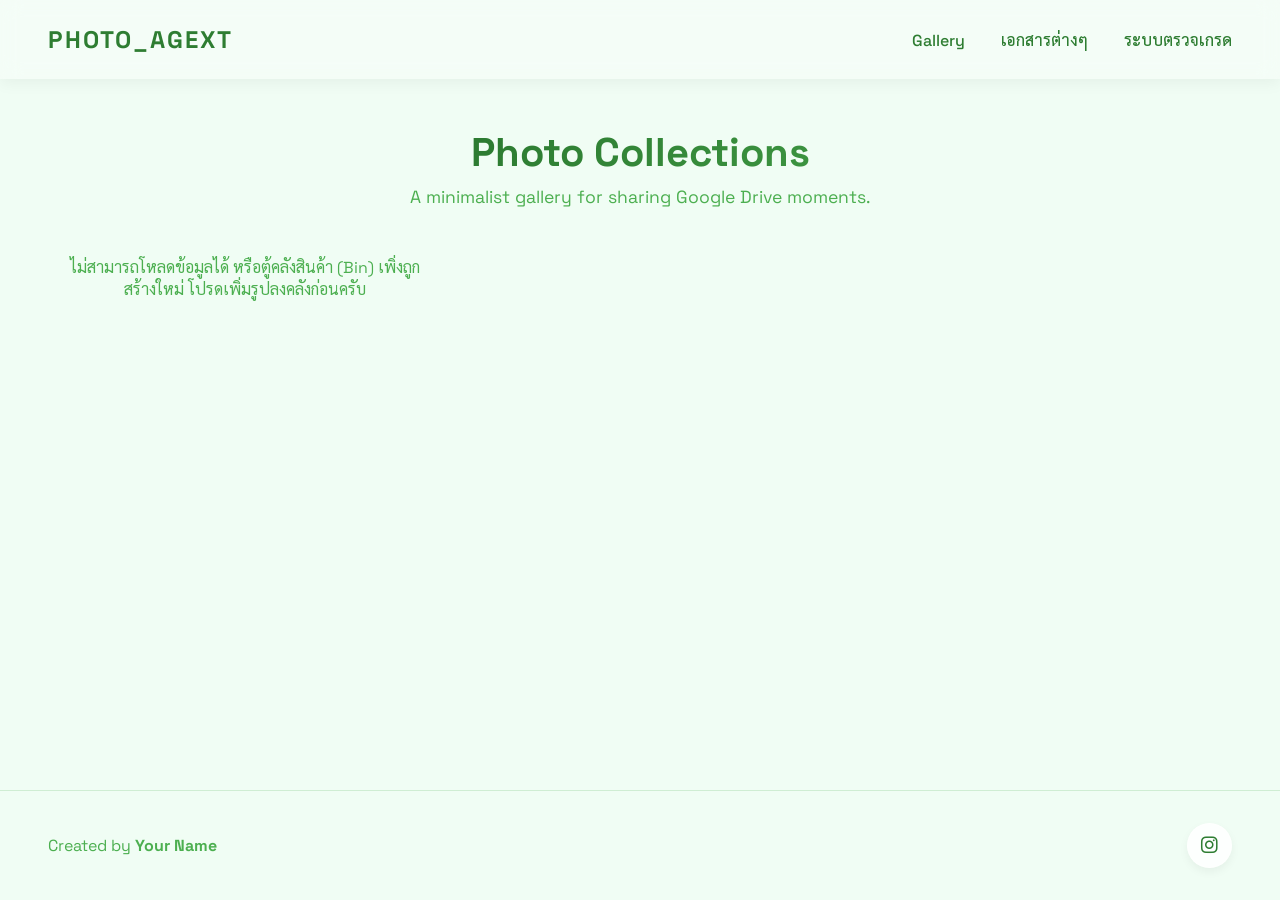
<file: index.html>
<!DOCTYPE html>
<html lang="en">

<head>
  <meta charset="UTF-8">
  <meta name="viewport" content="width=device-width, initial-scale=1.0">
  <title>PHOTO_AGEXT | Minimal Drive Links</title>
  <link rel="stylesheet" href="style.css">
  <link rel="stylesheet" href="https://cdnjs.cloudflare.com/ajax/libs/font-awesome/6.4.0/css/all.min.css">
</head>

<body>
  <ul class="background-bubbles">
    <li></li><li></li><li></li><li></li><li></li>
    <li></li><li></li><li></li><li></li><li></li>
  </ul>

  <nav class="navbar">
    <a href="index.html" class="logo">PHOTO_AGEXT</a>
    <div class="nav-links">
      <a href="index.html">Gallery</a>
      <a href="documents.html">เอกสารต่างๆ</a>
      <a href="grade.html">ระบบตรวจเกรด</a>
    </div>
  </nav>

  <main class="container">
    <div class="page-header">
      <h1>Photo Collections</h1>
      <p>A minimalist gallery for sharing Google Drive moments.</p>
    </div>

    <div class="gallery-grid" id="galleryGrid">
      <!-- Cards will be injected here via JavaScript -->
    </div>
  </main>

  <footer class="footer">
    <div class="footer-content">
      <div class="creator-info">
        <p>Created by <strong>Your Name</strong></p>
      </div>
      <div class="social-links">
        <a href="https://instagram.com" target="_blank" class="social-btn ig" title="Instagram">
          <i class="fab fa-instagram"></i>
        </a>
      </div>
    </div>
  </footer>

  <script src="index.js"></script>
</body>

</html>
</file>
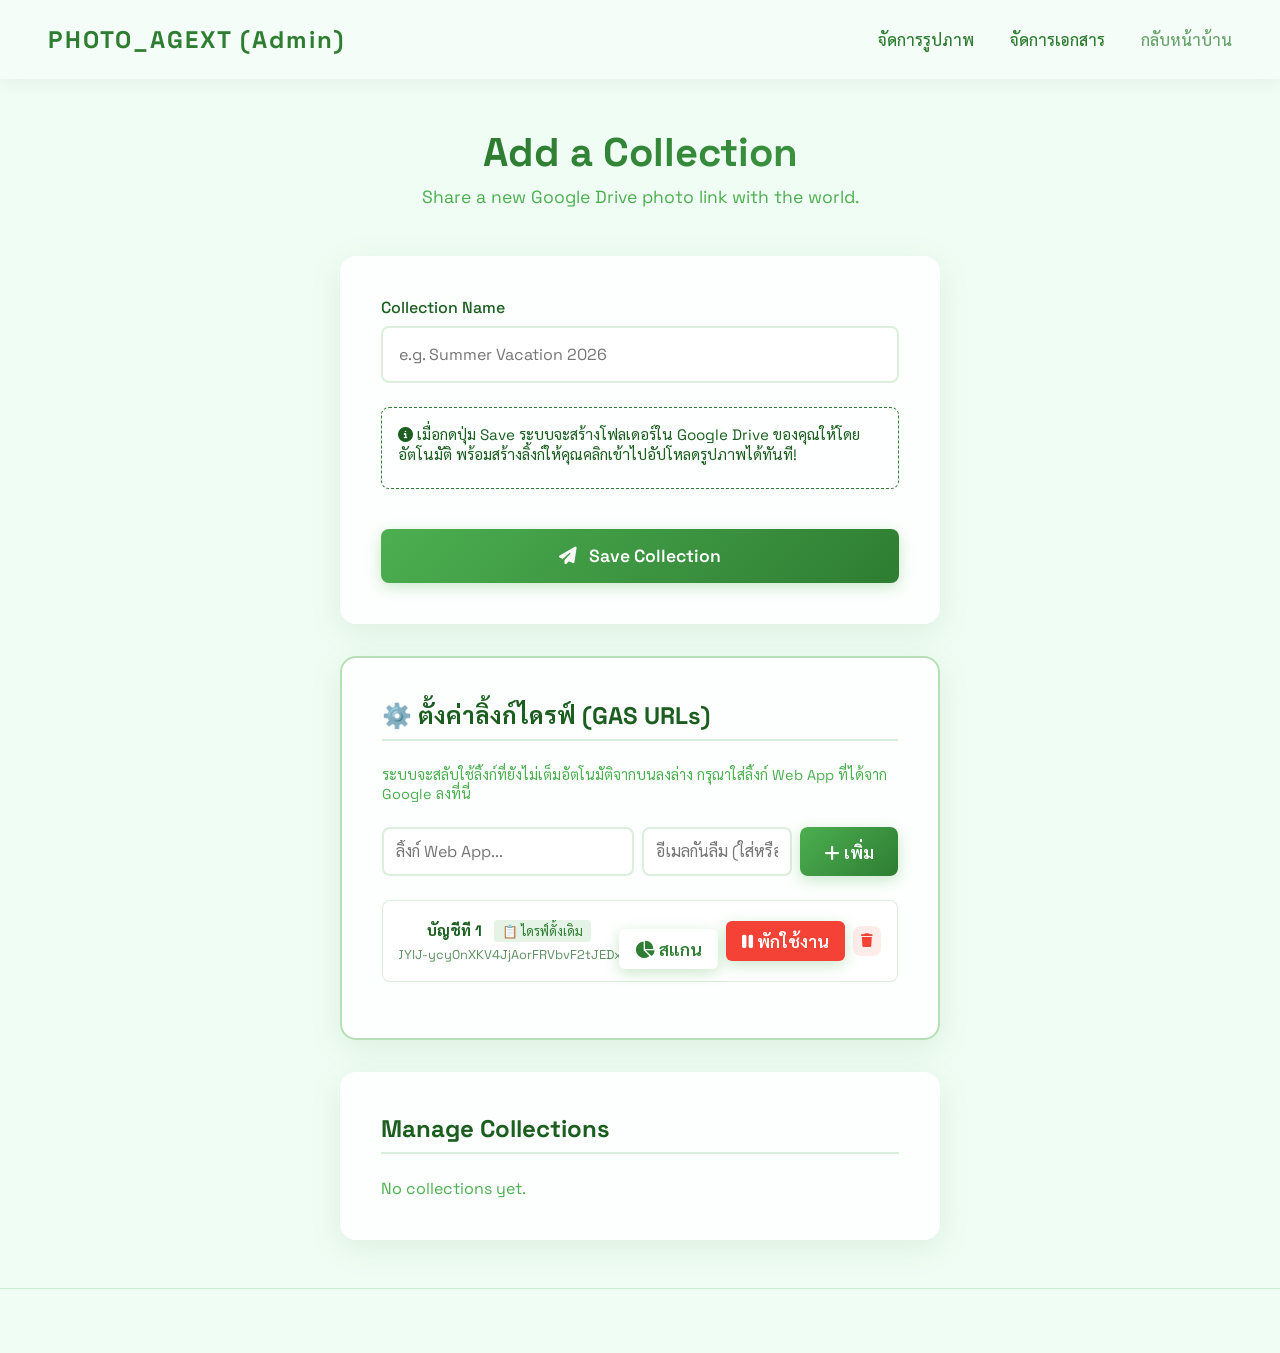
<file: admin/index.html>
<!DOCTYPE html>
<html lang="en">

<head>
  <meta charset="UTF-8">
  <meta name="viewport" content="width=device-width, initial-scale=1.0">
  <title>PHOTO_AGEXT | Add Collection</title>
  <link rel="stylesheet" href="../style.css">
  <link rel="stylesheet" href="admin.css">
  <link rel="stylesheet" href="https://cdnjs.cloudflare.com/ajax/libs/font-awesome/6.4.0/css/all.min.css">
</head>

<body>
  <ul class="background-bubbles">
    <li></li><li></li><li></li><li></li><li></li>
    <li></li><li></li><li></li><li></li><li></li>
  </ul>

  <nav class="navbar">
    <span class="logo">PHOTO_AGEXT (Admin)</span>
    <div class="nav-links">
      <a href="index.html">จัดการรูปภาพ</a>
      <a href="documents.html">จัดการเอกสาร</a>
      <a href="../index.html" style="opacity: 0.7;">กลับหน้าบ้าน</a>
    </div>
  </nav>

  <main class="container">
    <div class="page-header">
      <h1>Add a Collection</h1>
      <p>Share a new Google Drive photo link with the world.</p>
    </div>

    <div class="admin-card">
      <form id="addLinkForm">

        <div class="form-group">
          <label for="collectionName">Collection Name</label>
          <input type="text" id="collectionName" class="form-control" placeholder="e.g. Summer Vacation 2026" required
            autocomplete="off">
        </div>

        <div class="form-group" style="background: rgba(255, 255, 255, 0.5); padding: 1rem; border-radius: 8px; border: 1px dashed var(--accent-color);">
          <p style="font-size: 0.95rem; color: var(--text-primary); margin-bottom: 0.5rem;"><i class="fas fa-info-circle"></i> เมื่อกดปุ่ม Save ระบบจะสร้างโฟลเดอร์ใน Google Drive ของคุณให้โดยอัตโนมัติ พร้อมสร้างลิ้งก์ให้คุณคลิกเข้าไปอัปโหลดรูปภาพได้ทันที!</p>
        </div>

        <button type="submit" class="submit-btn">
          <i class="fas fa-paper-plane" style="margin-right: 8px;"></i> Save Collection
        </button>

      </form>

      <div id="successMessage" class="success-message">
        <i class="fas fa-check-circle" style="margin-right: 8px;"></i> Collection successfully added!
      </div>
    </div>

    <!-- GAS URLs Settings List -->
    <div class="admin-list-card" style="margin-top: 2rem; border: 2px solid rgba(76, 175, 80, 0.4);">
      <h2>⚙️ ตั้งค่าลิ้งก์ไดรฟ์ (GAS URLs)</h2>
      <p style="color: var(--text-secondary); margin-bottom: 1.5rem; font-size: 0.9rem;">ระบบจะสลับใช้ลิ้งก์ที่ยังไม่เต็มอัตโนมัติจากบนลงล่าง กรุณาใส่ลิ้งก์ Web App ที่ได้จาก Google ลงที่นี่ </p>
      
      <form id="addGasUrlForm" style="display: flex; gap: 0.5rem; margin-bottom: 1.5rem; flex-wrap: wrap;">
        <input type="url" id="newGasUrl" class="form-control" placeholder="ลิ้งก์ Web App..." required autocomplete="off" style="padding: 0.75rem; flex: 2; min-width: 200px;">
        <input type="text" id="newGasNote" class="form-control" placeholder="อีเมลกันลืม (ใส่หรือไม่ก็ได้)" autocomplete="off" style="padding: 0.75rem; flex: 1; min-width: 150px;">
        <button type="submit" class="submit-btn" style="margin-top: 0; width: auto; padding: 0.75rem 1.5rem; flex-shrink: 0;"><i class="fas fa-plus"></i> เพิ่ม</button>
      </form>
      
      <div id="gasUrlsList" class="admin-list"></div>
    </div>

    <!-- Management List -->
    <div class="admin-list-card" style="margin-top: 2rem;">
      <h2>Manage Collections</h2>
      <div id="adminList" class="admin-list"></div>
    </div>
  </main>

  <footer class="footer">
  </footer>

  <script src="admin.js"></script>
</body>

</html>
</file>
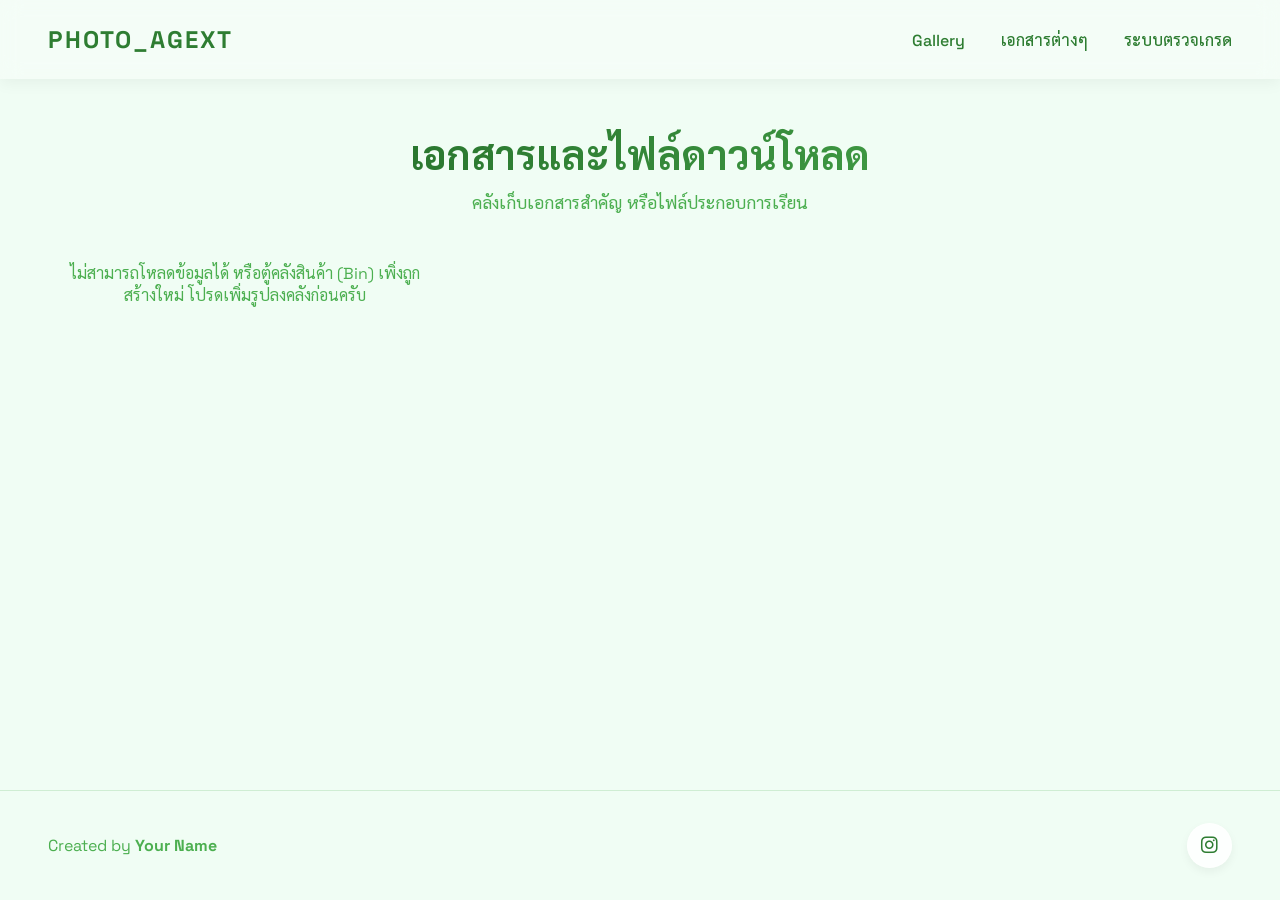
<file: documents.html>
<!DOCTYPE html>
<html lang="en">

<head>
  <meta charset="UTF-8">
  <meta name="viewport" content="width=device-width, initial-scale=1.0">
  <title>PHOTO_AGEXT | Documents</title>
  <link rel="stylesheet" href="style.css">
  <link rel="stylesheet" href="https://cdnjs.cloudflare.com/ajax/libs/font-awesome/6.4.0/css/all.min.css">
</head>

<body>
  <ul class="background-bubbles">
    <li></li><li></li><li></li><li></li><li></li>
    <li></li><li></li><li></li><li></li><li></li>
  </ul>

  <nav class="navbar">
    <a href="index.html" class="logo">PHOTO_AGEXT</a>
    <div class="nav-links">
      <a href="index.html">Gallery</a>
      <a href="documents.html">เอกสารต่างๆ</a>
      <a href="grade.html">ระบบตรวจเกรด</a>
    </div>
  </nav>

  <main class="container">
    <div class="page-header">
      <h1>เอกสารและไฟล์ดาวน์โหลด</h1>
      <p>คลังเก็บเอกสารสำคัญ หรือไฟล์ประกอบการเรียน</p>
    </div>

    <div class="gallery-grid" id="galleryGrid">
      <!-- Cards will be injected here via JavaScript -->
    </div>
  </main>

  <footer class="footer">
    <div class="footer-content">
      <div class="creator-info">
        <p>Created by <strong>Your Name</strong></p>
      </div>
      <div class="social-links">
        <a href="https://instagram.com" target="_blank" class="social-btn ig" title="Instagram">
          <i class="fab fa-instagram"></i>
        </a>
      </div>
    </div>
  </footer>

  <script src="documents.js"></script>
</body>

</html>
</file>
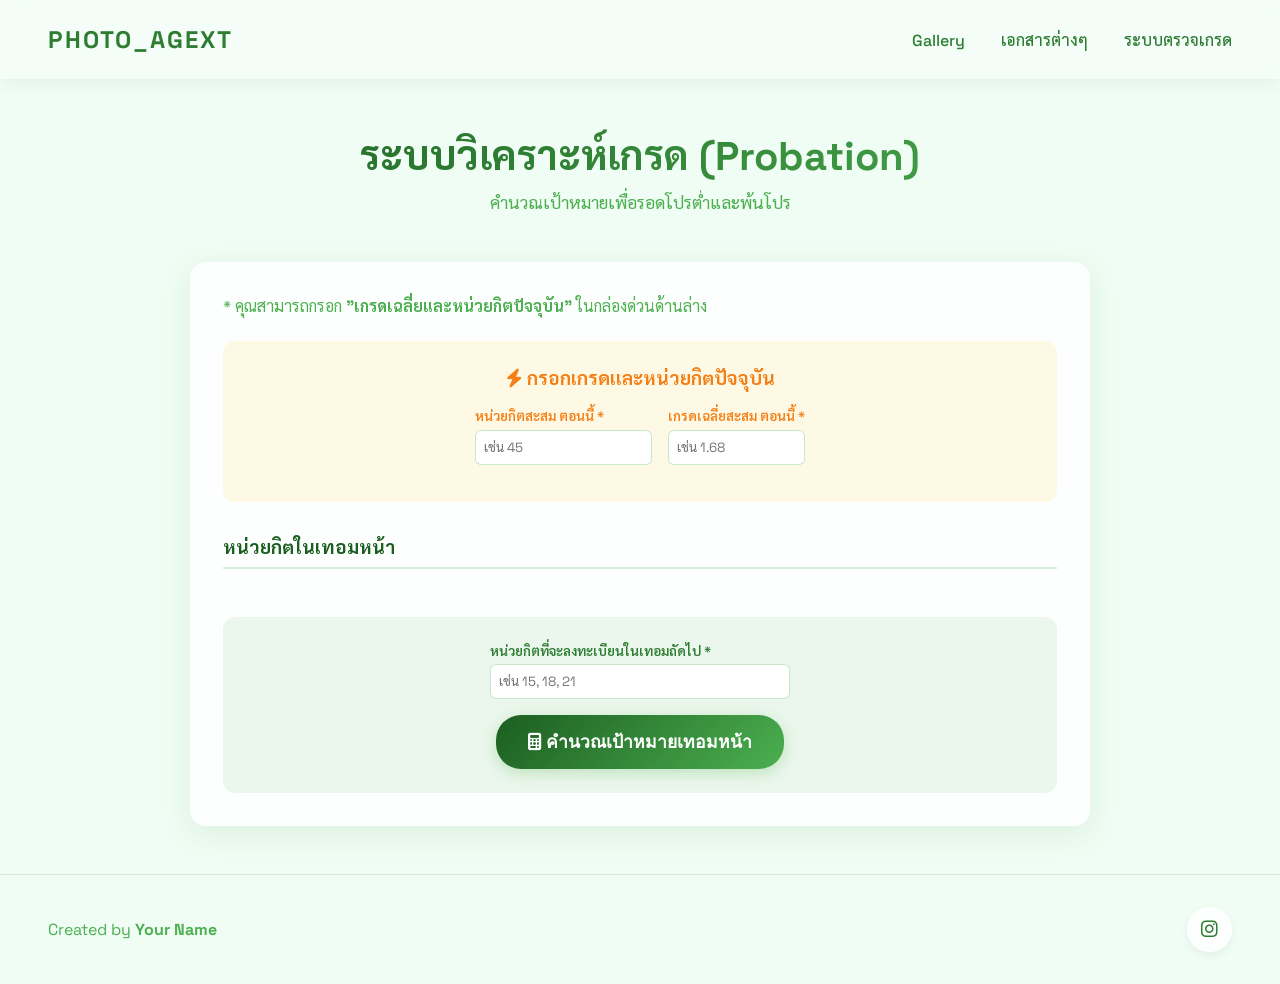
<file: grade.html>
<!DOCTYPE html>
<html lang="en">

<head>
  <meta charset="UTF-8">
  <meta name="viewport" content="width=device-width, initial-scale=1.0">
  <title>PHOTO_AGEXT | Grade Planner</title>
  <link rel="stylesheet" href="style.css">
  <link rel="stylesheet" href="https://cdnjs.cloudflare.com/ajax/libs/font-awesome/6.4.0/css/all.min.css">
  <style>
    .grade-container {
      max-width: 900px;
      margin: 0 auto;
      background: var(--surface-color);
      border-radius: var(--border-radius);
      backdrop-filter: blur(8px);
      border: 1px solid rgba(255, 255, 255, 0.5);
      box-shadow: var(--shadow);
      padding: 2rem;
    }

    .terms-grid {
      display: grid;
      grid-template-columns: repeat(auto-fill, minmax(250px, 1fr));
      gap: 1.5rem;
      margin-bottom: 2rem;
    }

    .term-card {
      background: rgba(255, 255, 255, 0.4);
      padding: 1rem;
      border-radius: 12px;
      border: 1px solid rgba(76, 175, 80, 0.2);
    }

    .term-title {
      font-weight: 600;
      color: var(--accent-color);
      margin-bottom: 0.5rem;
      font-size: 1.1rem;
    }

    .input-group {
      margin-bottom: 0.8rem;
    }

    .input-group label {
      display: block;
      font-size: 0.85rem;
      color: var(--text-secondary);
      margin-bottom: 0.3rem;
    }

    .input-group input {
      width: 100%;
      padding: 0.5rem;
      border: 1px solid rgba(76, 175, 80, 0.3);
      border-radius: 6px;
      outline: none;
      font-family: inherit;
    }

    .input-group input:focus {
      border-color: var(--accent-color);
    }

    .calc-section {
      background: rgba(76, 175, 80, 0.1);
      padding: 1.5rem;
      border-radius: 12px;
      text-align: center;
      margin-top: 1rem;
    }

    .calc-section label {
      font-weight: 600;
      color: var(--accent-color);
    }

    .primary-btn {
      background: linear-gradient(135deg, #1b5e20, #4caf50);
      color: white;
      border: none;
      padding: 0.8rem 2rem;
      border-radius: 25px;
      font-size: 1.1rem;
      font-weight: 600;
      cursor: pointer;
      margin-top: 1rem;
      transition: var(--transition);
      box-shadow: 0 4px 15px rgba(76, 175, 80, 0.3);
    }

    .primary-btn:hover {
      transform: translateY(-2px);
      box-shadow: 0 6px 20px rgba(76, 175, 80, 0.4);
    }

    .result-box {
      margin-top: 2rem;
      padding: 1.5rem;
      border-radius: 12px;
      display: none;
      animation: fadeIn 0.5s ease;
    }

    .result-low {
      background: rgba(255, 193, 7, 0.15);
      border-left: 4px solid #ffb300;
      margin-bottom: 1rem;
    }

    .result-good {
      background: rgba(76, 175, 80, 0.15);
      border-left: 4px solid #4caf50;
    }

    .result-danger {
      background: rgba(244, 67, 54, 0.15);
      border-left: 4px solid #f44336;
    }

    @keyframes fadeIn {
      from {
        opacity: 0;
        transform: translateY(10px);
      }

      to {
        opacity: 1;
        transform: translateY(0);
      }
    }
  </style>
</head>

<body>
  <ul class="background-bubbles">
    <li></li>
    <li></li>
    <li></li>
    <li></li>
    <li></li>
    <li></li>
    <li></li>
    <li></li>
    <li></li>
    <li></li>
  </ul>

  <nav class="navbar">
    <a href="index.html" class="logo">PHOTO_AGEXT</a>
    <div class="nav-links">
      <a href="index.html">Gallery</a>
      <a href="documents.html">เอกสารต่างๆ</a>
      <a href="grade.html">ระบบตรวจเกรด</a>
    </div>
  </nav>

  <main class="container">
    <div class="page-header">
      <h1>ระบบวิเคราะห์เกรด (Probation)</h1>
      <p>คำนวณเป้าหมายเพื่อรอดโปรต่ำและพ้นโปร</p>
    </div>

    <div class="grade-container">
      <p style="color: var(--text-secondary); margin-bottom: 1.5rem;">
        * คุณสามารถกรอก <strong>"เกรดเฉลี่ยและหน่วยกิตปัจจุบัน"</strong> ในกล่องด่วนด้านล่าง
      </p>

      <form id="gradeForm">
        <div class="calc-section" style="margin-bottom: 2rem; background: rgba(255, 193, 7, 0.1);">
          <h3 style="margin-bottom: 1rem; color: #f57f17;"><i class="fas fa-bolt"></i> กรอกเกรดเเละหน่วยกิตปัจจุบัน
          </h3>
          <div style="display: flex; gap: 1rem; justify-content: center; flex-wrap: wrap;">
            <div class="input-group" style="text-align: left; max-width: 200px;">
              <label for="quickCreds" style="color: #f57f17;">หน่วยกิตสะสม ตอนนี้ *</label>
              <input type="number" id="quickCreds" min="0" step="1" placeholder="เช่น 45">
            </div>
            <div class="input-group" style="text-align: left; max-width: 200px;">
              <label for="quickGPA" style="color: #f57f17;">เกรดเฉลี่ยสะสม ตอนนี้ *</label>
              <input type="number" id="quickGPA" min="0" max="4.00" step="0.01" placeholder="เช่น 1.68">
            </div>
          </div>
        </div>

        <h3
          style="margin-bottom: 1rem; color: var(--text-primary); border-bottom: 2px solid rgba(76,175,80,0.2); padding-bottom: 0.5rem;">
          หน่วยกิตในเทอมหน้า</h3>
        <div class="terms-grid" id="termsGrid">
          <!-- Terms generated by JS -->
        </div>

        <div class="calc-section">
          <div class="input-group" style="max-width: 300px; margin: 0 auto; text-align: left;">
            <label for="nextCredits">หน่วยกิตที่จะลงทะเบียนในเทอมถัดไป *</label>
            <input type="number" id="nextCredits" min="1" max="25" step="1" required placeholder="เช่น 15, 18, 21">
          </div>

          <button type="submit" class="primary-btn">
            <i class="fas fa-calculator"></i> คำนวณเป้าหมายเทอมหน้า
          </button>
        </div>
      </form>

      <!-- Results Display -->
      <div id="resultBox"></div>

    </div>
  </main>

  <footer class="footer">
    <div class="footer-content">
      <div class="creator-info">
        <p>Created by <strong>Your Name</strong></p>
      </div>
      <div class="social-links">
        <a href="https://instagram.com" target="_blank" class="social-btn ig" title="Instagram">
          <i class="fab fa-instagram"></i>
        </a>
      </div>
    </div>
  </footer>

  <script src="grade.js"></script>
</body>

</html>
</file>
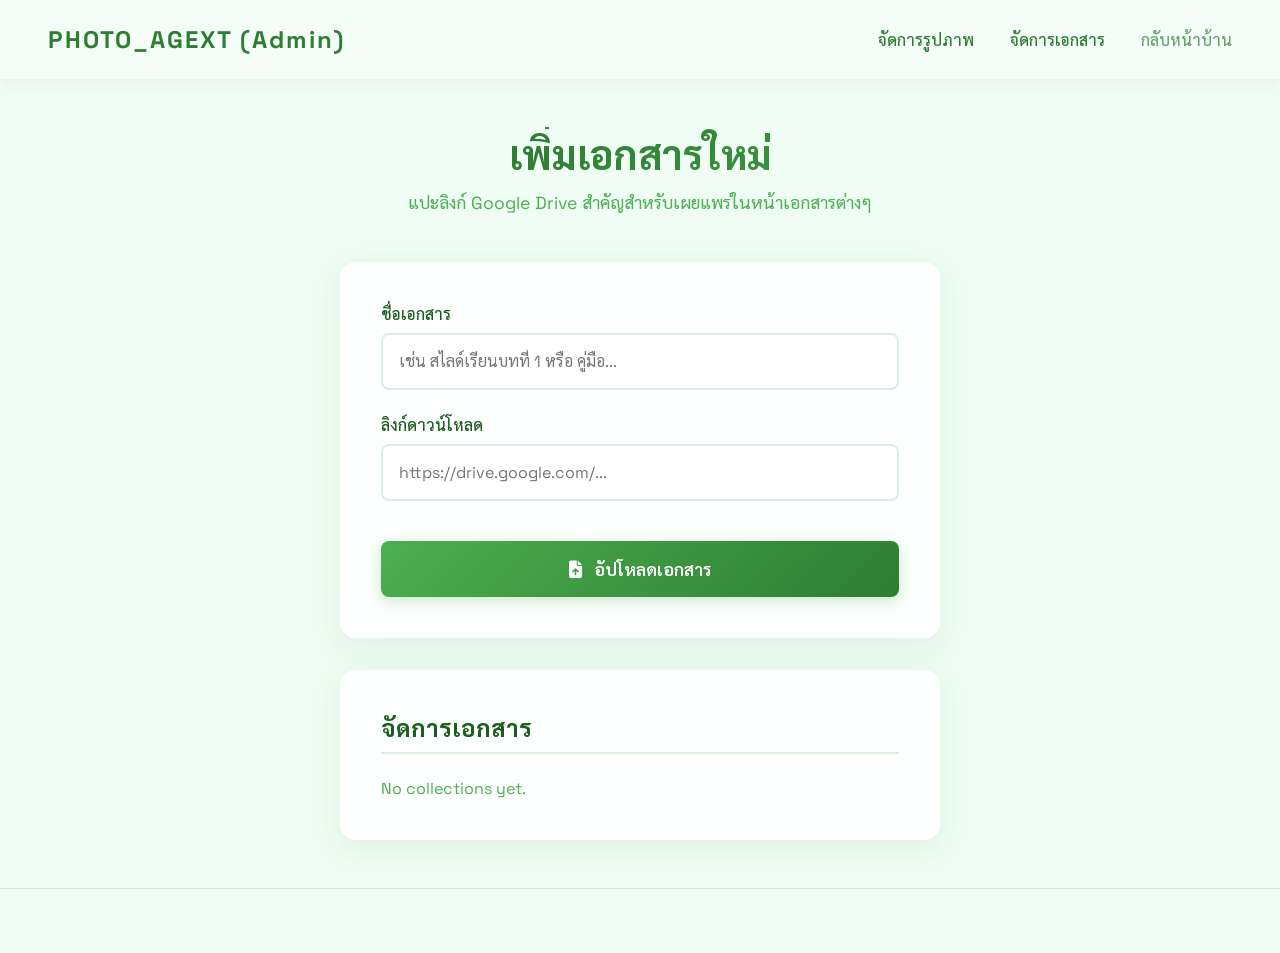
<file: admin/documents.html>
<!DOCTYPE html>
<html lang="en">

<head>
  <meta charset="UTF-8">
  <meta name="viewport" content="width=device-width, initial-scale=1.0">
  <title>PHOTO_AGEXT | Add Document</title>
  <link rel="stylesheet" href="../style.css">
  <link rel="stylesheet" href="admin.css">
  <link rel="stylesheet" href="https://cdnjs.cloudflare.com/ajax/libs/font-awesome/6.4.0/css/all.min.css">
</head>

<body>
  <ul class="background-bubbles">
    <li></li><li></li><li></li><li></li><li></li>
    <li></li><li></li><li></li><li></li><li></li>
  </ul>

  <nav class="navbar">
    <span class="logo">PHOTO_AGEXT (Admin)</span>
    <div class="nav-links">
      <a href="index.html">จัดการรูปภาพ</a>
      <a href="documents.html">จัดการเอกสาร</a>
      <a href="../index.html" style="opacity: 0.7;">กลับหน้าบ้าน</a>
    </div>
  </nav>

  <main class="container">
    <div class="page-header">
      <h1>เพิ่มเอกสารใหม่</h1>
      <p>แปะลิงก์ Google Drive สำคัญสำหรับเผยแพร่ในหน้าเอกสารต่างๆ</p>
    </div>

    <div class="admin-card">
      <form id="addLinkForm">

        <div class="form-group">
          <label for="collectionName">ชื่อเอกสาร</label>
          <input type="text" id="collectionName" class="form-control" placeholder="เช่น สไลด์เรียนบทที่ 1 หรือ คู่มือ..." required
            autocomplete="off">
        </div>

        <div class="form-group">
          <label for="driveUrl">ลิงก์ดาวน์โหลด</label>
          <input type="url" id="driveUrl" class="form-control" placeholder="https://drive.google.com/..."
            required autocomplete="off">
        </div>

        <button type="submit" class="submit-btn" style="background-color: var(--accent-color);">
          <i class="fas fa-file-upload" style="margin-right: 8px;"></i> อัปโหลดเอกสาร
        </button>

      </form>

      <div id="successMessage" class="success-message">
        <i class="fas fa-check-circle" style="margin-right: 8px;"></i> เพิ่มเอกสารสำเร็จ!
      </div>
    </div>

    <!-- Management List -->
    <div class="admin-list-card" style="margin-top: 2rem;">
      <h2>จัดการเอกสาร</h2>
      <div id="adminList" class="admin-list"></div>
    </div>
  </main>

  <footer class="footer">
  </footer>

  <script src="documents.js"></script>
</body>

</html>
</file>
<file: style.css>
@import url('https://fonts.googleapis.com/css2?family=Space+Grotesk:wght@300;400;500;600;700&display=swap');
@import url('https://fonts.googleapis.com/css2?family=Sarabun:wght@300;400;500;600;700&display=swap');

:root {
  --bg-color: #e8f5e9;
  --surface-color: rgba(255, 255, 255, 0.85);
  --text-primary: #1b5e20;
  --text-secondary: #4caf50;
  --accent-color: #2e7d32;
  --accent-hover: #1b5e20;
  --border-radius: 16px;
  --shadow: 0 8px 32px rgba(46, 125, 50, 0.1);
  --transition: all 0.3s cubic-bezier(0.25, 0.8, 0.25, 1);
}

* {
  margin: 0;
  padding: 0;
  box-sizing: border-box;
}

body {
  font-family: 'Space Grotesk', 'Sarabun', -apple-system, BlinkMacSystemFont, sans-serif;
  background-color: var(--bg-color);
  color: var(--text-primary);
  min-height: 100vh;
  display: flex;
  flex-direction: column;
  background-color: #f0fdf4; /* Very light clean green */
  overflow-x: hidden;
  position: relative;
}

/* Background Bubbles */
.background-bubbles {
  position: fixed;
  top: 0;
  left: 0;
  width: 100%;
  height: 100%;
  z-index: 0;
  overflow: hidden;
  pointer-events: none;
}

.background-bubbles li {
  position: absolute;
  display: block;
  list-style: none;
  width: 20px;
  height: 20px;
  background: rgba(76, 175, 80, 0.15); /* light green bubbles */
  animation: floatUp 25s linear infinite;
  bottom: -200px;
  border-radius: 50%; /* Make them perfect bubbles */
  backdrop-filter: blur(2px);
  -webkit-backdrop-filter: blur(2px);
}

.background-bubbles li:nth-child(1) {
  left: 25%;
  width: 80px;
  height: 80px;
  animation-delay: 0s;
  background: rgba(129, 199, 132, 0.2);
}

.background-bubbles li:nth-child(2) {
  left: 10%;
  width: 30px;
  height: 30px;
  animation-delay: 2s;
  animation-duration: 12s;
  background: rgba(165, 214, 167, 0.15);
}

.background-bubbles li:nth-child(3) {
  left: 70%;
  width: 40px;
  height: 40px;
  animation-delay: 4s;
  background: rgba(76, 175, 80, 0.1);
}

.background-bubbles li:nth-child(4) {
  left: 40%;
  width: 60px;
  height: 60px;
  animation-delay: 0s;
  animation-duration: 18s;
  background: rgba(200, 230, 201, 0.3);
}

.background-bubbles li:nth-child(5) {
  left: 65%;
  width: 20px;
  height: 20px;
  animation-delay: 0s;
  background: rgba(102, 187, 106, 0.15);
}

.background-bubbles li:nth-child(6) {
  left: 75%;
  width: 110px;
  height: 110px;
  animation-delay: 3s;
  background: rgba(165, 214, 167, 0.2);
}

.background-bubbles li:nth-child(7) {
  left: 35%;
  width: 150px;
  height: 150px;
  animation-delay: 7s;
  background: rgba(200, 230, 201, 0.2);
}

.background-bubbles li:nth-child(8) {
  left: 50%;
  width: 25px;
  height: 25px;
  animation-delay: 15s;
  animation-duration: 45s;
  background: rgba(129, 199, 132, 0.15);
}

.background-bubbles li:nth-child(9) {
  left: 20%;
  width: 15px;
  height: 15px;
  animation-delay: 2s;
  animation-duration: 35s;
  background: rgba(76, 175, 80, 0.1);
}

.background-bubbles li:nth-child(10) {
  left: 85%;
  width: 150px;
  height: 150px;
  animation-delay: 0s;
  animation-duration: 11s;
  background: rgba(102, 187, 106, 0.1);
}

@keyframes floatUp {
  0% {
    transform: translateY(0) scale(1) translateX(0);
    opacity: 0;
  }
  10% {
    opacity: 1;
  }
  90% {
    opacity: 1;
  }
  100% {
    transform: translateY(-1200px) scale(1.5) translateX(30px);
    opacity: 0;
  }
}

/* Header Navbar */
.navbar {
  display: flex;
  justify-content: space-between;
  align-items: center;
  padding: 1.5rem 3rem;
  background: rgba(255, 255, 255, 0.3);
  backdrop-filter: blur(10px);
  -webkit-backdrop-filter: blur(10px);
  box-shadow: 0 4px 15px rgba(0, 0, 0, 0.05);
  position: sticky;
  top: 0;
  z-index: 100;
}

.logo {
  font-size: 1.5rem;
  font-weight: 700;
  color: var(--accent-color);
  text-decoration: none;
  letter-spacing: 2px;
}

.nav-links a {
  text-decoration: none;
  color: var(--accent-color);
  font-weight: 500;
  margin-left: 2rem;
  transition: var(--transition);
  position: relative;
}

.nav-links a::after {
  content: '';
  position: absolute;
  width: 0;
  height: 2px;
  bottom: -4px;
  left: 0;
  background-color: var(--accent-color);
  transition: var(--transition);
}

.nav-links a:hover::after {
  width: 100%;
}

@media (max-width: 768px) {
  .navbar {
    flex-direction: column;
    padding: 1rem;
    gap: 1rem;
  }
  
  .nav-links {
    display: flex;
    flex-wrap: wrap;
    justify-content: center;
    gap: 1rem;
  }

  .nav-links a {
    margin-left: 0;
    font-size: 0.95rem;
  }
}

/* Container */
.container {
  flex: 1;
  max-width: 1200px;
  margin: 0 auto;
  padding: 3rem 1.5rem;
  width: 100%;
  position: relative;
  z-index: 10;
}

/* Header Titles */
.page-header {
  text-align: center;
  margin-bottom: 3rem;
}

.page-header h1 {
  font-size: 2.5rem;
  font-weight: 700;
  margin-bottom: 0.5rem;
  background: linear-gradient(135deg, #1b5e20, #4caf50);
  -webkit-background-clip: text;
  -webkit-text-fill-color: transparent;
}

.page-header p {
  color: var(--text-secondary);
  font-size: 1.1rem;
}

/* Gallery Grid */
.gallery-grid {
  display: grid;
  grid-template-columns: repeat(auto-fill, minmax(300px, 1fr));
  gap: 2rem;
}

.empty-state {
  text-align: center;
  grid-column: 1 / -1;
  padding: 4rem 2rem;
  background: var(--surface-color);
  border-radius: var(--border-radius);
  backdrop-filter: blur(8px);
  border: 1px solid rgba(255, 255, 255, 0.5);
  box-shadow: var(--shadow);
}

.empty-state p {
  font-size: 1.2rem;
  color: var(--text-secondary);
  margin-bottom: 1.5rem;
}

/* Card Component */
.card {
  background: var(--surface-color);
  border-radius: var(--border-radius);
  backdrop-filter: blur(8px);
  border: 1px solid rgba(255, 255, 255, 0.5);
  box-shadow: var(--shadow);
  transition: var(--transition);
  display: flex;
  flex-direction: column;
  position: relative;
  overflow: hidden;
}

.card:hover {
  transform: translateY(-5px);
  box-shadow: 0 12px 40px rgba(46, 125, 50, 0.15);
}

.card::before {
  content: '';
  position: absolute;
  top: 0;
  left: 0;
  width: 4px;
  height: 100%;
  background: linear-gradient(to bottom, #4caf50, #1b5e20);
  border-top-left-radius: var(--border-radius);
  border-bottom-left-radius: var(--border-radius);
}

.card-title {
  font-size: 1.25rem;
  font-weight: 600;
  margin-bottom: 0.5rem;
  color: var(--text-primary);
}

.card-date {
  font-size: 0.85rem;
  color: var(--text-secondary);
  margin-bottom: 1.5rem;
  display: flex;
  align-items: center;
  gap: 0.5rem;
}

.card-btn {
  margin-top: auto;
  display: inline-flex;
  align-items: center;
  justify-content: center;
  padding: 0.75rem 1.5rem;
  border-radius: 8px;
  background-color: rgba(76, 175, 80, 0.1);
  color: var(--accent-color);
  text-decoration: none;
  font-weight: 500;
  transition: var(--transition);
  gap: 0.5rem;
}

.card-btn:hover {
  background-color: var(--accent-color);
  color: white;
}

/* Footer & Socials */
.footer {
  padding: 2rem 3rem;
  margin-top: auto;
  border-top: 1px solid rgba(76, 175, 80, 0.2);
  position: relative;
  z-index: 10;
}

.footer-content {
  max-width: 1200px;
  margin: 0 auto;
  display: flex;
  justify-content: space-between;
  align-items: center;
}

.creator-info {
  color: var(--text-secondary);
  font-size: 1rem;
}

.social-links {
  display: flex;
  gap: 1.5rem;
}

@media (max-width: 768px) {
  .footer-content {
    flex-direction: column-reverse; /* Stacks text below IG on small screens */
    gap: 1rem;
    text-align: center;
  }
}

.social-btn {
  display: inline-flex;
  align-items: center;
  justify-content: center;
  width: 45px;
  height: 45px;
  border-radius: 50%;
  background: var(--surface-color);
  color: var(--accent-color);
  text-decoration: none;
  box-shadow: 0 4px 10px rgba(0, 0, 0, 0.05);
  transition: var(--transition);
  border: 1px solid rgba(255, 255, 255, 0.5);
  font-size: 1.2rem;
}

.social-btn.ig:hover {
  background: linear-gradient(45deg, #f09433 0%, #e6683c 25%, #dc2743 50%, #cc2366 75%, #bc1888 100%);
  color: white;
  transform: translateY(-3px) scale(1.1);
  box-shadow: 0 8px 20px rgba(220, 39, 67, 0.3);
  border-color: transparent;
}

.card-content {
  padding: 1.5rem;
  display: flex;
  flex-direction: column;
  flex: 1;
}

.card-image {
  width: 100%;
  height: 100px;
  object-fit: cover;
  border-bottom: 1px solid rgba(76, 175, 80, 0.2);
}

.card-image-featured {
  height: 100%;
}

.badge {
  position: absolute;
  top: 1rem;
  right: 1rem;
  background: linear-gradient(135deg, #1b5e20, #4caf50);
  color: white;
  padding: 0.35rem 1rem;
  border-radius: 20px;
  font-size: 0.85rem;
  font-weight: 700;
  z-index: 10;
  box-shadow: 0 4px 10px rgba(76, 175, 80, 0.3);
  letter-spacing: 1px;
}

.card-featured {
  position: relative;
}

@media (max-width: 768px) {
  .card-content {
    padding: 1.25rem;
  }
}
</file>
<file: admin/admin.css>
/* Admin Form */
.admin-card {
  max-width: 600px;
  margin: 0 auto;
  background: var(--surface-color);
  border-radius: var(--border-radius);
  padding: 2.5rem;
  backdrop-filter: blur(8px);
  border: 1px solid rgba(255, 255, 255, 0.5);
  box-shadow: var(--shadow);
}

.form-group {
  margin-bottom: 1.5rem;
}

.form-group label {
  display: block;
  font-weight: 500;
  margin-bottom: 0.5rem;
  color: var(--text-primary);
}

.form-control {
  width: 100%;
  padding: 1rem;
  border: 2px solid rgba(76, 175, 80, 0.2);
  border-radius: 8px;
  font-family: inherit;
  font-size: 1rem;
  background: rgba(255, 255, 255, 0.8);
  transition: var(--transition);
  outline: none;
}

.form-control:focus {
  border-color: var(--accent-color);
  box-shadow: 0 0 0 4px rgba(76, 175, 80, 0.1);
}

.submit-btn {
  width: 100%;
  padding: 1rem;
  background: linear-gradient(135deg, #4caf50, #2e7d32);
  color: white;
  border: none;
  border-radius: 8px;
  font-size: 1.1rem;
  font-weight: 600;
  cursor: pointer;
  transition: var(--transition);
  font-family: inherit;
  box-shadow: 0 4px 15px rgba(76, 175, 80, 0.3);
  margin-top: 1rem;
}

.submit-btn:hover {
  transform: translateY(-2px);
  box-shadow: 0 8px 25px rgba(76, 175, 80, 0.4);
}

.success-message {
  display: none;
  padding: 1rem;
  background-color: rgba(76, 175, 80, 0.1);
  border-left: 4px solid var(--accent-color);
  border-radius: 4px;
  margin-top: 1.5rem;
  color: var(--accent-color);
  font-weight: 500;
}

.admin-list-card {
  max-width: 600px;
  margin: 0 auto;
  background: var(--surface-color);
  border-radius: var(--border-radius);
  padding: 2.5rem;
  backdrop-filter: blur(8px);
  border: 1px solid rgba(255, 255, 255, 0.5);
  box-shadow: var(--shadow);
}

.admin-list-card h2 {
  font-size: 1.5rem;
  margin-bottom: 1.5rem;
  color: var(--text-primary);
  border-bottom: 2px solid rgba(76, 175, 80, 0.2);
  padding-bottom: 0.5rem;
}

.admin-list-item {
  display: flex;
  justify-content: space-between;
  align-items: center;
  padding: 1rem;
  background: rgba(255, 255, 255, 0.6);
  border-radius: 8px;
  margin-bottom: 1rem;
  border: 1px solid rgba(76, 175, 80, 0.2);
}

.admin-item-info {
  display: flex;
  align-items: center;
  gap: 1rem;
}

.admin-item-img {
  width: 60px;
  height: 60px;
  border-radius: 8px;
  object-fit: cover;
  border: 1px solid rgba(76, 175, 80, 0.3);
}

.delete-btn {
  background: rgba(244, 67, 54, 0.1);
  color: #f44336;
  border: none;
  padding: 0.75rem;
  border-radius: 8px;
  cursor: pointer;
  transition: var(--transition);
  display: flex;
  align-items: center;
  justify-content: center;
}

.delete-btn:hover {
  background: #f44336;
  color: white;
}

.file-input {
  background: rgba(255, 255, 255, 0.9);
  padding: 0.8rem;
  cursor: pointer;
}

.file-input::file-selector-button {
  background: linear-gradient(135deg, #1b5e20, #4caf50);
  color: white;
  border: none;
  padding: 0.5rem 1rem;
  border-radius: 6px;
  cursor: pointer;
  margin-right: 1rem;
  transition: var(--transition);
  font-family: inherit;
  font-weight: 500;
}

.file-input::file-selector-button:hover {
  background: linear-gradient(135deg, #144417, #3e8e41);
  box-shadow: 0 4px 10px rgba(76, 175, 80, 0.3);
}
</file>
